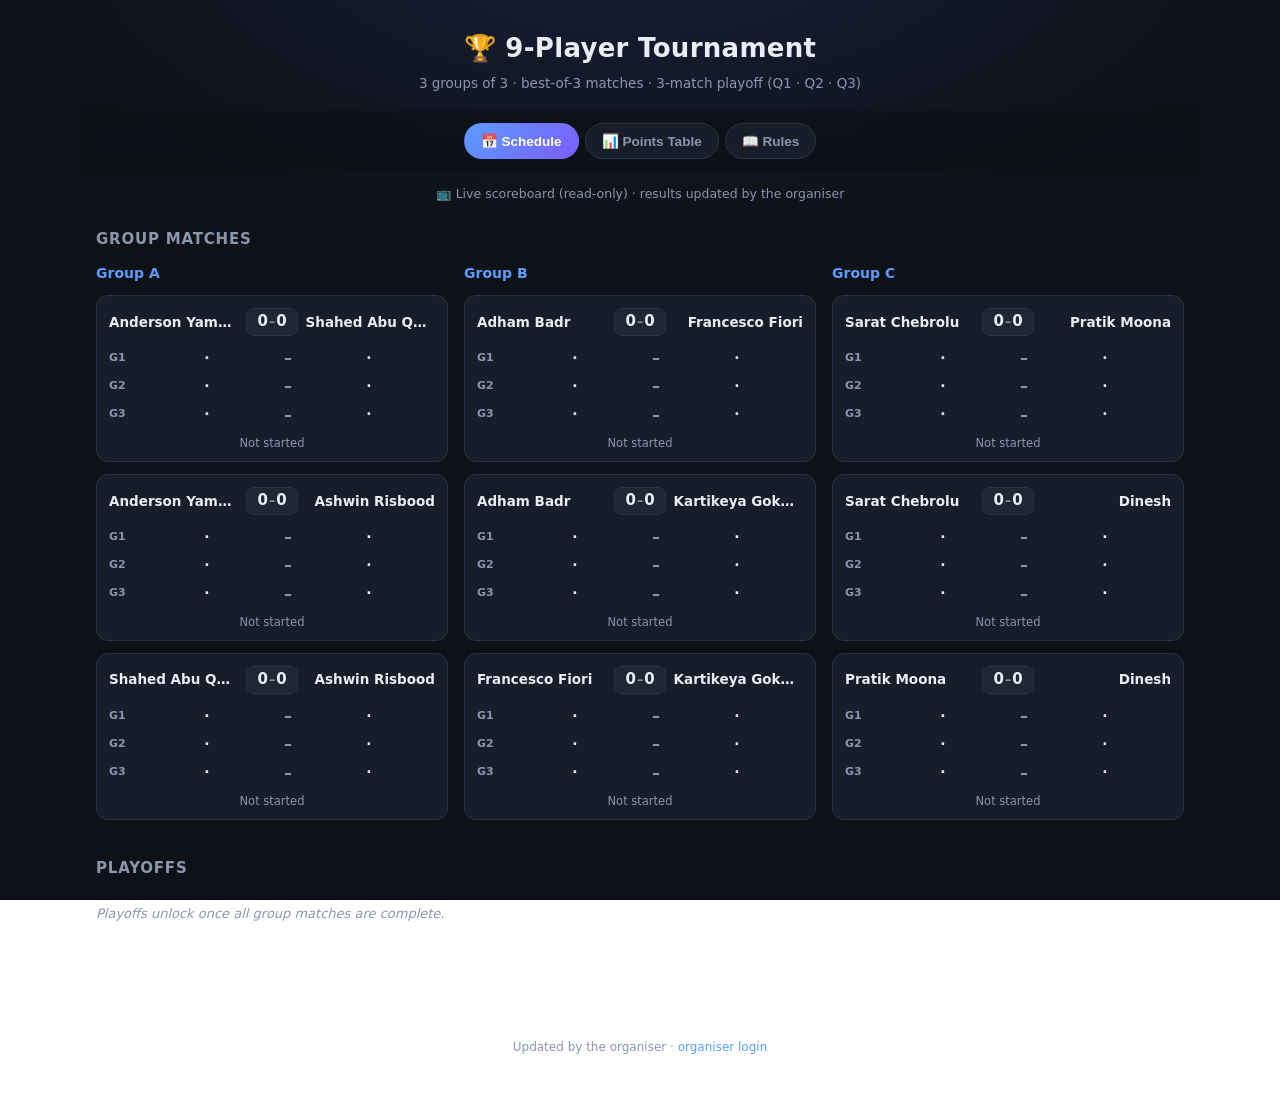
<file: index.html>
<!DOCTYPE html>
<html lang="en">
<head>
<meta charset="UTF-8" />
<meta name="viewport" content="width=device-width, initial-scale=1.0" />
<title>9-Player Tournament</title>
<link rel="stylesheet" href="style.css" />
</head>
<body>
<header>
  <h1>🏆 9-Player Tournament</h1>
  <p class="sub">3 groups of 3 · best-of-3 matches · 3-match playoff (Q1 · Q2 · Q3)</p>
</header>

<nav class="tabs">
  <button class="tab active" data-tab="schedule">📅 Schedule</button>
  <button class="tab" data-tab="table">📊 Points Table</button>
  <button class="tab" data-tab="rules">📖 Rules</button>
</nav>

<main>
  <!-- ===== Schedule ===== -->
  <div class="panel" id="panel-schedule">
    <p class="note">📺 Live scoreboard (read-only) · results updated by the organiser</p>
    <h2 class="ph">Group Matches</h2>
    <div class="grid3" id="groupsMatches"></div>
    <h2 class="ph">Playoffs</h2>
    <div class="playoffs" id="playoffs"></div>
    <div class="champion" id="champion"></div>
  </div>

  <!-- ===== Points Table ===== -->
  <div class="panel" id="panel-table" hidden>
    <h2 class="ph">Group Standings</h2>
    <div class="grid3" id="tables"></div>
    <h2 class="ph">Seeds <span class="pending" id="seedStatus"></span></h2>
    <div id="seeds"></div>
  </div>

  <!-- ===== Rules ===== -->
  <div class="panel" id="panel-rules" hidden>
    <div class="rules">
      <h2 class="ph">How the tournament works</h2>

      <h3>1 · The draw</h3>
      <p>9 players were drawn at random into three groups of three:</p>
      <ul>
        <li><b>Group A:</b> Anderson Yamamoto, Shahed Abu Qamar, Ashwin Risbood</li>
        <li><b>Group B:</b> Adham Badr, Francesco Fiori, Kartikeya Gokhale</li>
        <li><b>Group C:</b> Sarat Chebrolu, Pratik Moona, Dinesh</li>
      </ul>

      <h3>2 · Group stage</h3>
      <ul>
        <li>Each group is a <b>round-robin</b> — every player plays the other two (3 matches per group).</li>
        <li>Every match is <b>best of 3 games</b>. First to win 2 games wins the match.</li>
        <li>Each game is played to <b>11 points</b> (<b>win by 2</b> at deuce, e.g. 12–10) — there are <b>no draws</b>.</li>
        <li>Winning a match = <b>1 point</b>.</li>
      </ul>

      <h3>3 · Ranking</h3>
      <p>Players in a group are ranked by:</p>
      <ol>
        <li><b>Points</b> (matches won), then</li>
        <li><b>PF</b> — most total points scored across all their games, then</li>
        <li><b>PA</b> — fewest total points conceded.</li>
      </ol>
      <p>The player at the top of each group qualifies. The three group winners are seeded
         <b>1–3</b> by the same rule (points, then PF).</p>

      <h3>4 · Playoffs</h3>
      <p>The 3 seeds play three best-of-3 matches:</p>
      <ul>
        <li><b>Q1</b> — Seed 1 v Seed 2. Winner goes straight to <b>Q3</b>; the loser drops to Q2 for a second chance.</li>
        <li><b>Q2</b> — Loser of Q1 v Seed 3. Winner advances to <b>Q3</b>; the loser is eliminated.</li>
        <li><b>Q3 (Final)</b> — Winner of Q1 v Winner of Q2. The winner is the champion.</li>
      </ul>
      <p class="hint">The top two seeds get a second chance — a single loss won't knock them out.
         Seed 3 must win twice to take the title.</p>
    </div>
  </div>
</main>

<footer>Updated by the organiser · <a href="admin.html">organiser login</a></footer>

<script src="data.js"></script>
<script src="logic.js"></script>
<script>
  setupTabs();
  renderAll(window.TOURNAMENT, { editable: false });
</script>
</body>
</html>
</file>
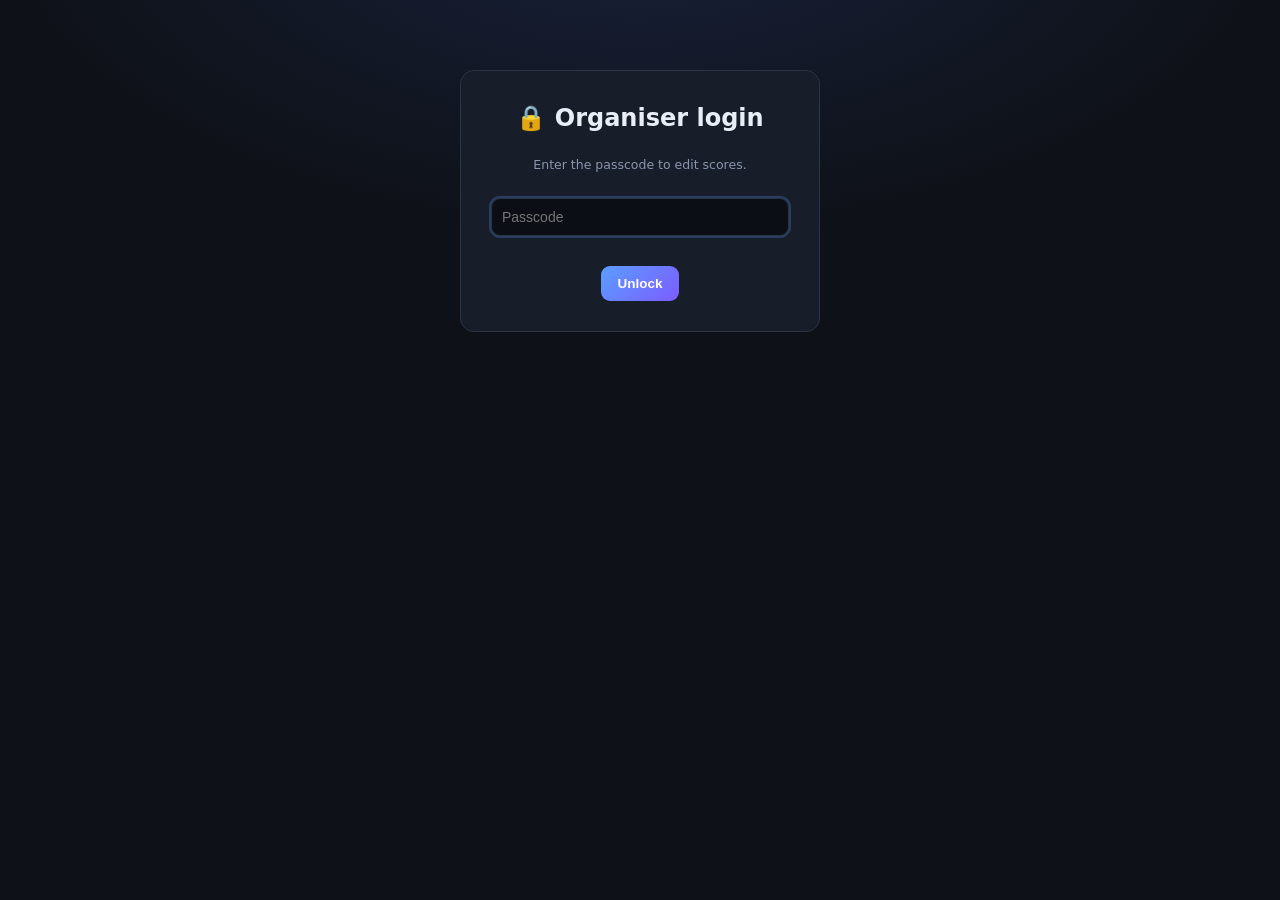
<file: admin.html>
<!DOCTYPE html>
<html lang="en">
<head>
<meta charset="UTF-8" />
<meta name="viewport" content="width=device-width, initial-scale=1.0" />
<title>Admin · 9-Player Tournament</title>
<link rel="stylesheet" href="style.css" />
</head>
<body>

<!-- ===== Passcode gate ===== -->
<div id="gate" class="gate">
  <h2 style="margin-top:0">🔒 Organiser login</h2>
  <p class="hint">Enter the passcode to edit scores.</p>
  <input type="password" id="pass" placeholder="Passcode" autofocus />
  <div class="err" id="err"></div>
  <button id="enter">Unlock</button>
</div>

<!-- ===== App ===== -->
<div id="app" style="display:none">
  <header>
    <h1>🛠️ Tournament Admin</h1>
    <p class="sub">Edit best-of-3 scores, then publish <code>data.js</code> to update the public site.</p>
  </header>

  <nav class="tabs">
    <button class="tab active" data-tab="schedule">📅 Schedule</button>
    <button class="tab" data-tab="table">📊 Points Table</button>
    <button class="tab" data-tab="rules">📖 Rules</button>
    <button class="tab" data-tab="publish">🚀 Publish</button>
  </nav>

  <main>
    <!-- Schedule (editable) -->
    <div class="panel" id="panel-schedule">
      <p class="note">Enter each game's points. Match winner = first to 2 games. Edits auto-save in this browser.</p>
      <h2 class="ph">Group Matches</h2>
      <div class="grid3" id="groupsMatches"></div>
      <h2 class="ph">Playoffs</h2>
      <div class="playoffs" id="playoffs"></div>
      <div class="champion" id="champion"></div>
    </div>

    <!-- Points table -->
    <div class="panel" id="panel-table" hidden>
      <h2 class="ph">Group Standings</h2>
      <div class="grid3" id="tables"></div>
      <h2 class="ph">Seeds <span class="pending" id="seedStatus"></span></h2>
      <div id="seeds"></div>
    </div>

    <!-- Rules -->
    <div class="panel" id="panel-rules" hidden>
      <div class="rules">
        <h2 class="ph">How the tournament works</h2>
        <h3>Group stage</h3>
        <ul>
          <li>3 groups of 3, round-robin (3 matches per group).</li>
          <li>Every match is <b>best of 3 games</b>; first to 2 games wins.</li>
          <li>Games are to <b>11 points</b> (win by 2 at deuce) — <b>no draws</b>. Match win = <b>1 point</b>.</li>
          <li>Ranked by <b>points</b>, then <b>PF</b> (most points scored), then <b>PA</b> (fewest conceded).</li>
        </ul>
        <h3>Playoffs</h3>
        <ul>
          <li><b>Q1</b> — Seed 1 v Seed 2. Winner → Q3; loser drops to Q2.</li>
          <li><b>Q2</b> — Loser of Q1 v Seed 3. Loser is eliminated.</li>
          <li><b>Q3 (Final)</b> — Winner of Q1 v Winner of Q2 → champion.</li>
        </ul>
      </div>
    </div>

    <!-- Publish -->
    <div class="panel" id="panel-publish" hidden>
      <div class="adminbar">
        <strong>Publish workflow:</strong> edit scores → <em>Generate</em> → <em>Download</em> (or Copy)
        → replace <code>data.js</code> in the repo &amp; commit. Only you can push, so only you can
        change the official scoreboard.
      </div>
      <div class="toolbar" style="justify-content:flex-start">
        <button id="gen">Generate data.js</button>
        <button id="download" class="ghost">⬇ Download data.js</button>
        <button id="copy" class="ghost">📋 Copy</button>
        <button id="loadOfficial" class="ghost">↺ Reset to published</button>
      </div>
      <textarea id="out" readonly placeholder="Click 'Generate data.js' to produce the file contents to commit…"></textarea>
      <p class="hint">After downloading, replace <code>data.js</code> in your repo and commit/push
         (terminal, or GitHub's web “upload files”).</p>
    </div>
  </main>
</div>

<script src="data.js"></script>
<script src="logic.js"></script>
<script>
  // Client-side passcode — convenience only. Real protection = repo push access.
  // The passcode is NOT stored here; only a salted PBKDF2-SHA256 hash of it.
  const PASS_SALT = "KXf9UIu26x6SoJPuE3UTCw==";
  const PASS_HASH = "24cpZjKQ7lR/E/9EMwPySJrA7u2/dpHSuhOFB3gcIDs=";
  const PASS_ITER = 250000;
  const DRAFT_KEY = "tournament9-admin-draft-v2";
  let data;

  function freshMatch() { return { games: [{ a: "", b: "" }, { a: "", b: "" }, { a: "", b: "" }] }; }
  function isValid(d) { return d && Array.isArray(d.players) && d.players.length === 9 && d.group && d.group.A[0] && d.group.A[0].games; }

  function loadDraft() {
    try { const d = JSON.parse(localStorage.getItem(DRAFT_KEY)); if (isValid(d)) return d; } catch (e) {}
    return structuredClone(window.TOURNAMENT);
  }
  function saveDraft() { localStorage.setItem(DRAFT_KEY, JSON.stringify(data)); }

  function setPath(path, value) {
    let o = data;
    for (let i = 0; i < path.length - 1; i++) o = o[path[i]];
    o[path[path.length - 1]] = value;
  }
  function rerender() {
    renderAll(data, { editable: true, onChange: (p, v) => { setPath(p, v); saveDraft(); rerender(); } });
  }

  function serialize() {
    return `// ===== Tournament source of truth =====\n` +
      `// Generated by admin.html. Replace data.js with this and commit to update the site.\n` +
      `// Every match is best of 3 games; each game = { a, b } point score.\n` +
      `window.TOURNAMENT = ${JSON.stringify(data, null, 2)};\n`;
  }

  function unlock() {
    document.getElementById("gate").style.display = "none";
    document.getElementById("app").style.display = "block";
    setupTabs();
    data = loadDraft();
    rerender();
  }
  function b64ToBytes(s) {
    const bin = atob(s), a = new Uint8Array(bin.length);
    for (let i = 0; i < bin.length; i++) a[i] = bin.charCodeAt(i);
    return a;
  }
  async function passcodeOk(input) {
    const salt = b64ToBytes(PASS_SALT);
    const base = await crypto.subtle.importKey(
      "raw", new TextEncoder().encode(input), "PBKDF2", false, ["deriveBits"]);
    const bits = await crypto.subtle.deriveBits(
      { name: "PBKDF2", salt, iterations: PASS_ITER, hash: "SHA-256" }, base, 256);
    const got = btoa(String.fromCharCode(...new Uint8Array(bits)));
    return got === PASS_HASH;
  }
  async function tryEnter() {
    if (await passcodeOk(document.getElementById("pass").value)) {
      sessionStorage.setItem("tournament9-auth", "1"); unlock();
    } else { document.getElementById("err").textContent = "Wrong passcode."; }
  }
  document.getElementById("enter").addEventListener("click", tryEnter);
  document.getElementById("pass").addEventListener("keydown", e => { if (e.key === "Enter") tryEnter(); });
  if (sessionStorage.getItem("tournament9-auth") === "1") unlock();

  document.getElementById("gen").addEventListener("click", () => { document.getElementById("out").value = serialize(); });
  document.getElementById("copy").addEventListener("click", async () => {
    const txt = serialize(); document.getElementById("out").value = txt;
    try { await navigator.clipboard.writeText(txt); alert("Copied data.js contents."); } catch (e) {}
  });
  document.getElementById("download").addEventListener("click", () => {
    const blob = new Blob([serialize()], { type: "text/javascript" });
    const a = document.createElement("a"); a.href = URL.createObjectURL(blob);
    a.download = "data.js"; a.click(); URL.revokeObjectURL(a.href);
  });
  document.getElementById("loadOfficial").addEventListener("click", () => {
    if (confirm("Discard local edits and reload the published results?")) {
      data = structuredClone(window.TOURNAMENT); saveDraft(); rerender();
      document.getElementById("out").value = "";
    }
  });
</script>
</body>
</html>
</file>
<file: style.css>
:root {
  --bg: #0e1117; --bg2: #0b0e14;
  --card: #171d29; --card2: #1f2735; --line: #2b3445;
  --txt: #e8edf6; --muted: #8a96ad; --accent: #5b9dff; --accent2: #7c5cff;
  --win: #34d399; --gold: #ffce4d; --danger: #ff6b6b;
  --radius: 14px;
}
* { box-sizing: border-box; }
html { scroll-behavior: smooth; }
body {
  margin: 0; color: var(--txt); line-height: 1.45;
  font-family: system-ui, -apple-system, "Segoe UI", Roboto, sans-serif;
  background: radial-gradient(1200px 600px at 50% -10%, #18213a 0%, var(--bg) 55%) fixed;
}

/* header */
header { text-align: center; padding: 30px 16px 10px; }
header h1 { margin: 0; font-size: 26px; letter-spacing: .3px; }
header .sub { margin: 6px 0 0; color: var(--muted); font-size: 13.5px; }

/* tabs */
.tabs {
  position: sticky; top: 0; z-index: 20; display: flex; gap: 6px; justify-content: center;
  flex-wrap: wrap; padding: 12px; margin: 8px auto 0; max-width: 1120px;
  background: rgba(14,17,23,.78); backdrop-filter: blur(8px);
}
.tab {
  background: var(--card); color: var(--muted); border: 1px solid var(--line);
  padding: 9px 16px; border-radius: 999px; font-size: 13.5px; cursor: pointer;
  transition: .15s; font-weight: 600;
}
.tab:hover { color: var(--txt); border-color: #3a4660; }
.tab.active { background: linear-gradient(135deg, var(--accent), var(--accent2)); color: #fff; border-color: transparent; }

main { max-width: 1120px; margin: 0 auto; padding: 8px 16px 60px; }
.panel { animation: fade .25s ease; }
@keyframes fade { from { opacity: 0; transform: translateY(4px); } to { opacity: 1; transform: none; } }

.ph { font-size: 15px; color: var(--muted); text-transform: uppercase; letter-spacing: .8px;
  margin: 26px 0 12px; font-weight: 700; }
.ph:first-child { margin-top: 8px; }
.note { text-align: center; color: var(--muted); font-size: 12.5px; margin: 6px 0 4px; }
.hint { color: var(--muted); font-size: 12.5px; margin-top: 10px; }
.pending { color: var(--muted); font-style: italic; font-size: 13px; }

.grid3 { display: grid; grid-template-columns: repeat(3, 1fr); gap: 16px; }
@media (max-width: 760px) { .grid3 { grid-template-columns: 1fr; } }

.gcol h3, .tcard h3 { margin: 0 0 12px; font-size: 14px; color: var(--accent);
  display: flex; align-items: center; gap: 6px; }

/* match card */
.matchcard {
  background: var(--card); border: 1px solid var(--line); border-radius: 12px;
  padding: 12px 12px 10px; margin-bottom: 12px;
}
.matchcard.done { border-color: #2f4a3f; background: linear-gradient(180deg, #16221c 0%, var(--card) 60%); }
.mhead { display: grid; grid-template-columns: 1fr auto 1fr; align-items: center; gap: 8px; margin-bottom: 10px; }
.pname { font-size: 13.5px; font-weight: 600; min-width: 0; overflow: hidden; text-overflow: ellipsis; white-space: nowrap; }
.pname.right { text-align: right; }
.pname.win { color: var(--win); }
.tally { font-size: 15px; font-weight: 800; color: var(--txt); background: var(--card2);
  border: 1px solid var(--line); border-radius: 8px; padding: 2px 10px; }
.tally small { color: var(--muted); margin: 0 1px; }

.games { display: flex; flex-direction: column; gap: 5px; }
.grow { display: grid; grid-template-columns: 26px 1fr 18px 1fr; align-items: center; gap: 6px; }
.grow.dead { opacity: .38; }
.glabel { color: var(--muted); font-size: 11px; font-weight: 700; }
.dash { text-align: center; color: var(--muted); font-weight: 700; }
.dash.wa { color: var(--win); } .dash.wb { color: var(--win); }
.pts { display: block; text-align: center; font-weight: 700; font-size: 14px; }
input[type=number] {
  width: 100%; background: var(--bg2); border: 1px solid var(--line); color: var(--txt);
  border-radius: 7px; padding: 7px 4px; font-size: 14px; text-align: center; -moz-appearance: textfield;
}
input[type=number]::-webkit-outer-spin-button, input[type=number]::-webkit-inner-spin-button { -webkit-appearance: none; margin: 0; }
input:focus { outline: none; border-color: var(--accent); box-shadow: 0 0 0 2px rgba(91,157,255,.25); }
.mstatus { margin-top: 9px; font-size: 11.5px; color: var(--muted); text-align: center; }
.mstatus.ok { color: var(--win); font-weight: 600; }

/* points table */
.tcard { background: var(--card); border: 1px solid var(--line); border-radius: 12px; padding: 14px; }
table { width: 100%; border-collapse: collapse; font-size: 13px; }
th, td { padding: 8px 6px; text-align: center; border-bottom: 1px solid var(--line); }
th { color: var(--muted); font-weight: 600; font-size: 11.5px; }
th.name, td.name { text-align: left; }
tr:last-child td { border-bottom: none; }
tr.leader td { color: var(--gold); }
tr.leader td.name { font-weight: 700; }

/* seeds */
.seedrow { display: grid; grid-template-columns: repeat(3, 1fr); gap: 14px; }
@media (max-width: 760px) { .seedrow { grid-template-columns: 1fr; } }
.seedchip { background: var(--card); border: 1px solid var(--line); border-radius: 12px; padding: 14px; }
.seedchip .s { display: inline-block; font-size: 11px; font-weight: 800; color: #fff;
  background: linear-gradient(135deg, var(--accent), var(--accent2)); padding: 2px 9px; border-radius: 999px; }
.seedchip .sn { display: block; font-size: 15px; font-weight: 700; margin: 8px 0 2px; }
.seedchip .sg { font-size: 11.5px; color: var(--muted); }

/* playoffs */
.playoffs { display: grid; grid-template-columns: repeat(3, 1fr); gap: 16px; align-items: start; }
@media (max-width: 760px) { .playoffs { grid-template-columns: 1fr; } }
.pocard { background: var(--card2); border: 1px solid var(--line); border-radius: 12px; padding: 14px; }
.pocard.final { border-color: var(--gold); box-shadow: 0 0 0 1px rgba(255,206,77,.2); }
.potitle { font-size: 14px; font-weight: 800; }
.podesc { color: var(--muted); font-size: 11.5px; margin: 2px 0 12px; }
.pocard .matchcard { margin-bottom: 0; }
.champion { text-align: center; font-size: 22px; font-weight: 800; color: var(--gold); margin-top: 18px; }
.champion span { color: #fff; }

/* rules */
.rules { background: var(--card); border: 1px solid var(--line); border-radius: var(--radius); padding: 8px 22px 22px; }
.rules h3 { color: var(--accent); font-size: 15px; margin: 22px 0 6px; }
.rules ul, .rules ol { margin: 6px 0; padding-left: 22px; }
.rules li { margin-bottom: 6px; font-size: 14px; }
.rules p { font-size: 14px; }
.rules b { color: var(--txt); }

/* admin / gate / publish */
button { background: linear-gradient(135deg, var(--accent), var(--accent2)); color: #fff; border: none;
  border-radius: 9px; padding: 10px 16px; font-size: 13.5px; cursor: pointer; font-weight: 600; }
button.ghost { background: transparent; border: 1px solid var(--line); color: var(--muted); }
button.ghost:hover { color: var(--txt); border-color: var(--accent); }
.toolbar { display: flex; gap: 10px; flex-wrap: wrap; margin: 4px 0 12px; }
.adminbar { background: #13203a; border: 1px solid var(--accent); border-radius: 12px; padding: 14px 16px; margin-bottom: 16px; font-size: 13px; }
.gate { max-width: 360px; margin: 70px auto; text-align: center; background: var(--card);
  border: 1px solid var(--line); border-radius: var(--radius); padding: 30px; }
.gate input { width: 100%; margin: 12px 0; background: var(--bg2); border: 1px solid var(--line);
  color: var(--txt); border-radius: 9px; padding: 10px; font-size: 14px; }
.gate .err { color: var(--danger); font-size: 13px; min-height: 18px; }
textarea { width: 100%; height: 240px; background: var(--bg2); color: var(--txt); border: 1px solid var(--line);
  border-radius: 10px; padding: 12px; font-family: ui-monospace, Menlo, monospace; font-size: 12px; }

footer { text-align: center; color: var(--muted); font-size: 12px; padding: 24px 16px 40px; }
footer a { color: var(--accent); text-decoration: none; }
code { background: var(--card2); padding: 1px 6px; border-radius: 5px; font-size: 12px; }
</file>
